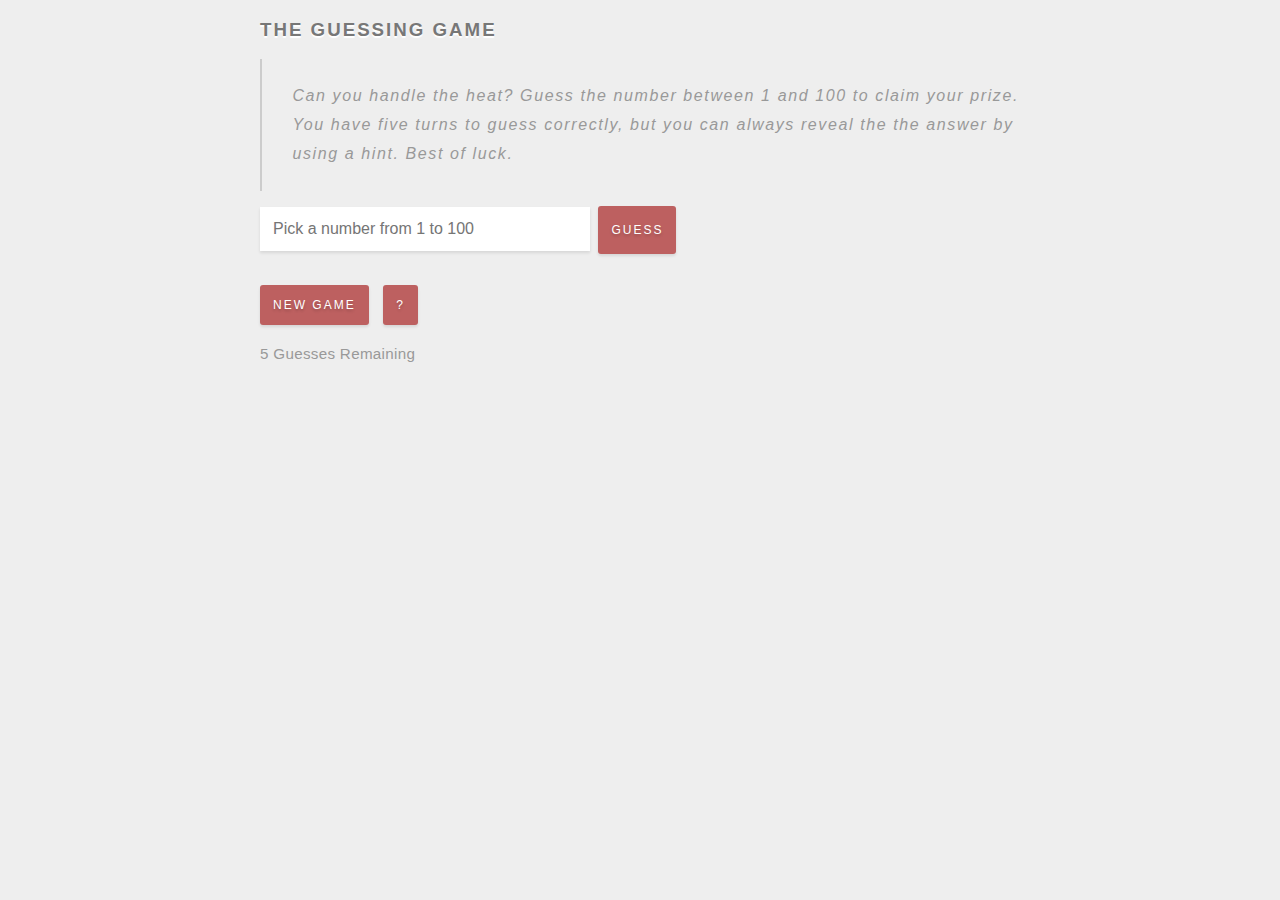
<file: index.html>
<!DOCTYPE html>
<html lang="en">
<head>
	<meta charset="utf-8">
	<meta http-equiv="X-UA-Compatible" content="IE=edge">
	<meta name="viewport" content="width=device-width, initial-scale=1">
	<title>Oddur Sigurdsson | Guessing Game</title>
	<link rel="stylesheet" type="text/css" href="css/normalize.css">
	<link rel="stylesheet" type="text/css" href="css/main.css">
	<link rel="stylesheet" type="text/css" href="css/extras.css">
</head>
<body>
	<div id="wrapper">
		<h3>The guessing game</h3>
		<p class="emphasis">Can you handle the heat? Guess the number between 1 and 100 to claim your prize. You have five turns to guess correctly, but you can always reveal the the answer by using a hint. Best of luck.</p>
		<input type="text" id="input-box" placeholder="Pick a number from 1 to 100" class='form-control input' onkeydown="if (event.keyCode === 13) numberVal()"/>
		<button type='button' id='submit-button' onclick='numberVal()' class="button">Guess</button>
		<p id='status'></p>
		<button type='button' id='new-game' onclick='newGame()' class="button">New Game</button>
		<button type='button' id='hint-button' onclick='hint()' class= "button">?</button>
		<p id='guess-count'> 5 Guesses Remaining </p>
		<img src="img/winner.png" alt="you're a champ" id="winner">
	</div>
	<script type="text/javascript" src="js/guess.js"></script>
</body>
</html>
</file>
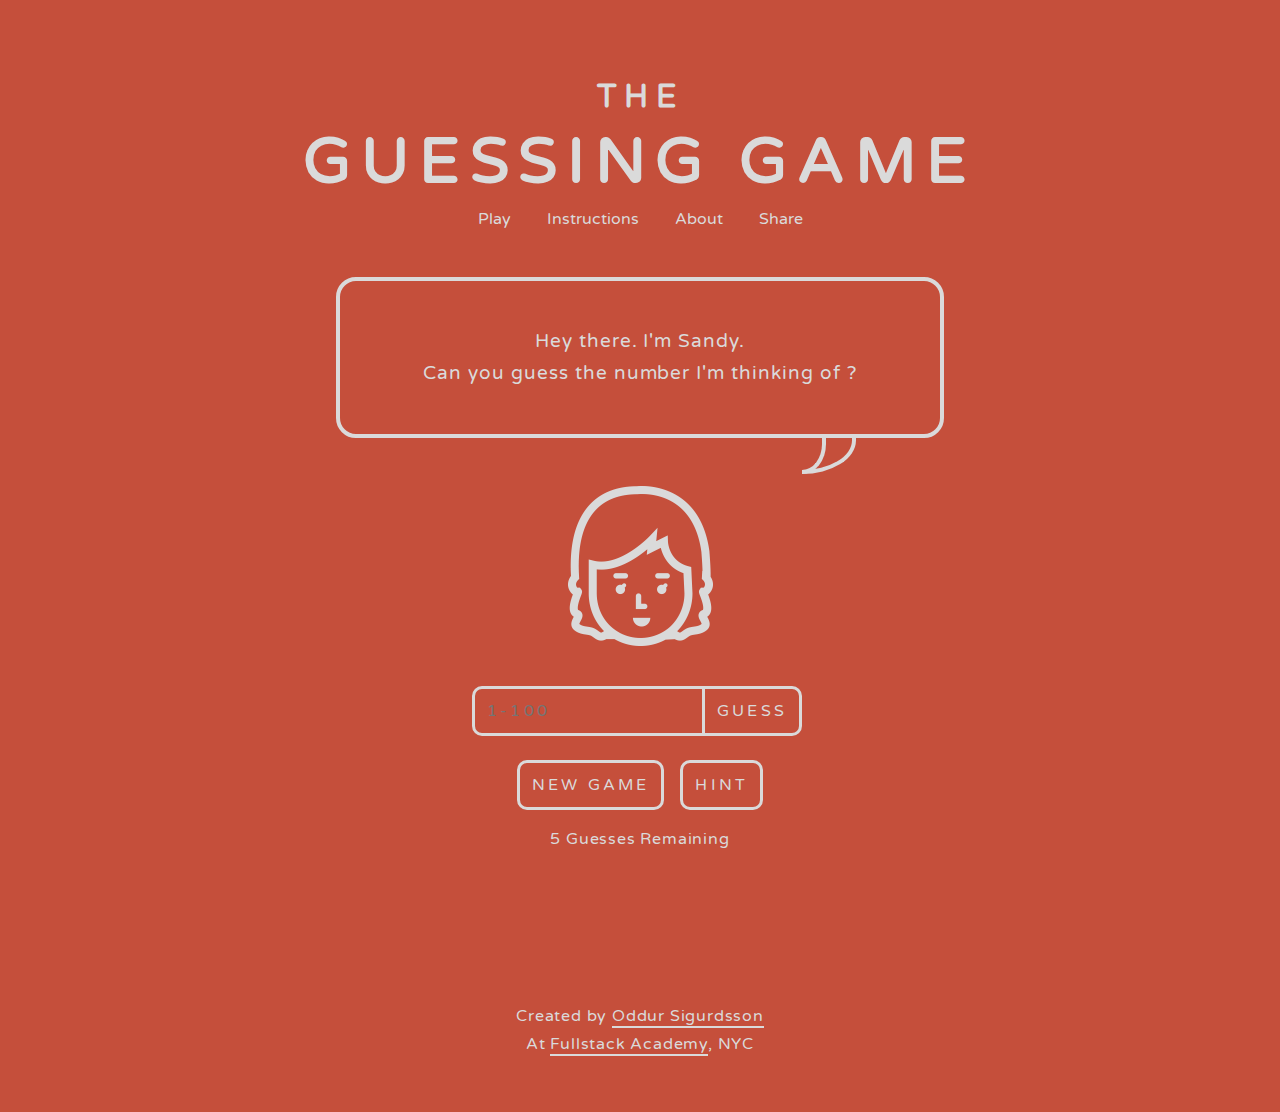
<file: working.html>
<!DOCTYPE html>
<html lang="en">
<head>
	<meta charset="utf-8">
	<meta http-equiv="X-UA-Compatible" content="IE=edge">
	<meta name="viewport" content="width=device-width, initial-scale=1">
	<title>Oddur Sigurdsson | Guessing Game</title>
	<link rel="stylesheet" type="text/css" href="css/normalize.css">
	<link rel="stylesheet" type="text/css" href="css/working.css">
	<link rel="stylesheet" type="text/css" href="css/responsive.css">
	<link href='http://fonts.googleapis.com/css?family=Varela+Round' rel='stylesheet' type='text/css'>
</head>
<body>
	<div id="wrapper">
		<header>
			<h2>The</h2>
			<h1>Guessing Game</h1>
		</header>
		<nav>
			<ul>
				<li id="nav-play" onclick="showPlay()">Play</li>
				<li id="nav-play" onclick="showInstructions()">Instructions</li>
				<li id="nav-about" onclick="showAbout()">About</li>
				<li id="nav-share" onclick="showShare()">Share</li>
			</ul>
		</nav>

		

		<blockquote class="rectangle-speech-border">

			<p class="instructions">Can you handle the heat? Guess the number between 1 and 100 to claim your prize. You have five turns to guess correctly, but you can always reveal the the answer by using a hint. Good luck!</p>

			<p id='status'>Hey there. I'm Sandy.<br>
			Can you guess the number I'm thinking of ?</p>

		</blockquote>

		<img id="sandy" src="img/sandy.png" alt="Sandy Piper, the riddle queen">
		
		<div class="primary-controls">
			<input type="text" id="input-box" placeholder="1-100" class='form-control input' onkeydown="if (event.keyCode === 13) numberVal()"/>

			<button type='button' id='submit-button' onclick='numberVal()' class="button">Guess</button>
		</div>
		
		<div class="secondary-controls">
			<button type='button' id='new-game' onclick='newGame()' class="button">New Game</button>

			<button type='button' id='hint-button' onclick='hint()' class= "button">Hint</button>
		</div>
		<p id='guess-count'> 5 Guesses Remaining </p>

		<footer>

			<p>Created by <a href="http://oddurs.github.com" alt="Oddur Sigurdsson's homepage" >Oddur Sigurdsson</a><br>
			At <a href="http://fullstackacademy.com" alt="Fullstack Academy of Code">Fullstack Academy</a>, NYC</p>

		</footer>

		<img src="img/winner.png" alt="you're a champ" id="winner">

	</div>
	<script type="text/javascript" src="js/guess.js"></script>
</body>
</html>
</file>
<file: css/main.css>
/**
 * Description: oddurs.github.com | primary.css.
 * Version: 1.1.0
 * Last update: 2014/05/29
 * Author: Oddur Sigurdsson <oddurs@gmail.com>
 *
 * Summary:
 *
 *	0. GLOBAL ADJUSTMENTS
 *		- 0.1. FOUNDATIONAL VALUES
 *		- 0.2. SECTIONS AND COLUMNS
 *	1. TEXT & GENERAL FORMATTING
 *		- 1.1. PARAGRAPH TEXT
 *		- 1.2. HEADER TEXT
 *		- 1.2. LINKS
 *	2. TEXT & ELEMENTS
 *		- 2.1. IMAGES
 *		- 2.2. BUTTONS 
 *	3. HEADER & NAVIGATION
 *		- 3.1. HEADERS
 *		- 2.2. NAVIGATION 
 *	4. GALLERY
 *		- 3.1. GALLERY CONTAINERS
 *		- 2.2. GALLERY TEXT
 *	5. CONTACT
 *		- 5.1. CONTACT LIST
 *	6. FOOTER & SOCIAL
 *		- 6.1. FOOTER
 *		- 6.2. SOCIAL LINKS
 */


/* ==========================================================================
   0. GLOBAL ADJUSTMENTS
   ========================================================================== */


/* 0.1 FOUNDATIONAL VALUES
   ========================================================================== */

body {
	background-color: #eee; 
	font-family: 'Open Sans', sans-serif;
	color: #999;
}


/* 0.2 SECTIONS AND COLUMNS
   ========================================================================== */

section {
	margin: 0 0 45px 0;
}

.box {
	clear: both;
	padding: 0 2.5%;
	margin: 0 0 2.5% 0;
}

#wrapper {
	max-width: 760px;
	margin: 0 auto;
	padding: 0 5%;
}

#logo {
	text-align: center;
	margin: 15px 0;
}

#intouch {
	clear: both;
	padding: 25px 0;
}

#about {
	display: inline;
}

#intro {
	padding: 1px 0;
}

#gallery {
	padding: 25px 0;
}


/* ==========================================================================
   1. TEXT & GENERAL FORMATING
   ========================================================================== */


/* 1.1. PARAGRAPH TEXT
   ========================================================================== */

p {
	font-size: 0.95em;
	line-height: 1.8em;
	font-weight: normal;
	letter-spacing: 0.02em;
}

.emphasis {
	font-family: 'Open Sans', sans-serif;
	font-style: italic;
	font-size: 1em;
	font-weight: normal;
	border-left: 2px solid; 
	border-color: #ccc;
	padding: 3% 0% 3% 4%;
	letter-spacing: 0.1em;
}

.emphasis span.author {
	font-family: 'Montserrat', sans-serif;
	color: #ccc;
	text-transform: uppercase;
	letter-spacing: 2px;
	font-weight: normal;
	font-style: normal;
	padding-left: 2%; 
	font-size: 0.67em;
}

.emphasis span.author:hover {
	color: #BD6060;
}


/* 1.2. HEADER TEXT
   ========================================================================== */

h1, h2, h3, h4, h5, h6 {
	color: #777;
	font-family: 'Montserrat', sans-serif;
	letter-spacing: 2px;
	padding-bottom: 0; 
	text-transform: uppercase;
	text-shadow: 0px 2px 1px rgba(255, 255, 255, 1);
}

h1 {
	font-size: 1.37em;
	margin: 15px 0;
	font-weight: bold;
	line-height: 0.8em;
}

h2 {
	font-size: 0.75em;
	margin: -3px 0 0;
	font-weight: normal;
}


/* 1.3. LINKS
   ========================================================================== */

a {
	text-decoration: none;
	color: #BD6060;
}

p a:hover {
	border-bottom: 1px solid;
	border-color: #BD6060;
	padding-bottom: 2px; 
}


/* ==========================================================================
   2. ELEMENTS
   ========================================================================== */


/* 2.1. IMAGES
   ========================================================================== */

img {
	max-width: 100%;
}

.profile-photo {
	display: block;
	max-width: 150px;
	margin: 0 auto 30px;
	border-radius: 15px;
	box-shadow: 0px 2px 3px rgba(0, 0, 0, 0.1);
}

.profile-photo:hover {
	box-shadow: 0px 4px 5px rgba(0, 0, 0, 0.1);
}


/* 2.2. BUTTONS
   ========================================================================== */

.button {
	font-family: 'Montserrat', sans-serif;
	font-weight: normal;
	text-transform: uppercase;
	letter-spacing: 2px;
	font-size: 0.75em;
	padding: 13px;
	margin-top: 15px;
	background-color: #BD6060;
	color: #fff;
	border-radius: 3px;
	display: inline-block;
	text-shadow: 0px 2px 3px rgba(0, 0, 0, 0.2);
	box-shadow: 0px 2px 3px rgba(0, 0, 0, 0.1);
	border: 0px;
}

.button:hover {
	background-color: #CE6262;
	box-shadow: 0px 4px 5px rgba(0, 0, 0, 0.1);
}


/* ==========================================================================
   3. HEADER & NAVIGATION
   ========================================================================== */


/* 3.1 HEADER
   ========================================================================== */

header {
	background: #3E697E;
	margin: 0 0 50px 0;
	padding: 30px 0 0 0;
	width: 100%;
	clear: both;
	}

header h1, h2 {
	color: #eee;
	/*text-shadow: 0px 3px 3px rgba(0, 0, 0, 0.2);*/
	text-shadow: none;
	letter-spacing: 0.2em;
}

header h2 {
	padding-bottom: 15px;
}


/* 3.2 NAVIGATION
   ========================================================================== */


nav {
	text-align: center;
	padding: 14px 10px 18px 10px;
	margin: 20px 0 25px 0;
	font-family: 'Open Sans', sans-serif;
	font-weight: normal;
	box-shadow: 0px 1px 3px rgba(0, 0, 0, 0.1);
	background: rgba(255, 255, 255, 0.29);
}

nav ul {
	margin: 0;
	padding: 0;
	list-style: none;
}

nav li {
	display: inline-block;
	font-size: 0.75em;
	letter-spacing: 1px;
}

nav a, nav a:visited {
	color: #eee;
	margin: 10px 10px;
}

nav a.selected, nav a:hover {
	color: #eee;
	border-bottom: 1px solid;
	padding-bottom: 4px;
}


/* ==========================================================================
   4. GALLERY
   ========================================================================== */


/* 4.1. GALLERY CONTAINERS
   ========================================================================== */


#gallery {
	margin: 25px -2.5%;
	padding: 0;
	list-style: none;
}

#gallery li {
	float: left;
	width: 45%;
	margin: 2.5%;
	background-color: #f5f5f5;
	color: #bdc3c7;
	box-shadow: 0px 2px 3px rgba(0, 0, 0, 0.1);
	min-height: 377.672px;
}

#gallery li:hover {
	box-shadow: 0px 4px 5px rgba(0, 0, 0, 0.1);
}


/* 4.2 GALLERY TEXT
   ========================================================================== */


#gallery li a p {
	margin: 0;
	padding: 3% 8% 8% 8%;
	font-size: 0.84em;
	line-height: 1.5em;
	color: #999;
}

#gallery .portfolio-title {
	text-shadow: none;
	color: #777;
	margin: 0;
	padding: 5% 8% 2% 8%;
	line-height: 1.8em;
	font-weight: bold;
}

#gallery .portfolio-title:hover {
	color: #BD6060;
}


/* ==========================================================================
   5. CONTACT PAGE
   ========================================================================== */


/* 5.1. CONTACT LIST
   ========================================================================== */


.contact-info {
	list-style: none;
	padding: 0;
	margin: 0;
}

.contact-info a {
	display: block;
	min-height: 20px;
	background-repeat: no-repeat;
	background-size: 20px;
	padding: 0 0 0 30px;
	margin-bottom: 10px;
	font-size: 0.95em;
}

.contact-info li.phone a {
	background-image: url('../img/phone.png');
}

.contact-info li.mail a {
	background-image: url('../img/mail.png');
}

.contact-info li.twitter a {
	background-image: url('../img/twitter.png');
}


/* ==========================================================================
   6. FOOTER & SOCIAL MEDIA
   ========================================================================== */


/* 6.1. FOOTER
   ========================================================================== */

footer {
	font-size: 0.75em;
	text-align: center;
	clear: both;
	padding-top: 50px;
	color: #ccc;
}


/* 6.2. SOCIAL MEDIA
   ========================================================================== */

.social-icon {
	width: 20px;
	height: 20px;
	margin: 0 5px;
}




/*
                                                          __
     ,                                                  ," e`--o
    ((                                                 (  ; __,'
     \\~----------------------------------------------' \_)/
     (                                                    /
     /) ,_____________________________________________,  )
    (( (                                             (( (
     ``-'                                             ``-'
*/
</file>
<file: css/extras.css>
input {
	border: 0px;
	box-shadow: 0px 2px 3px rgba(0, 0, 0, 0.1);
	padding: 13px;
	margin: 0px;
	width: 40%;
}

input:focus {
	outline: none;
	box-shadow: 0px 4px 5px rgba(0, 0, 0, 0.1);
}

input:disabled {
	background: #ddd;
	color: #ccc;
}

button {
	outline: none;
	margin: 15px 10px 0 0;
}

button:disabled {
	background: #A35656;
}

button:disabled:hover {
	background: #A35656;
}

#submit-button {

	margin: -1px 0px 0px 4px;
	border-radius: 3px;
	height: 48px;
}

#winner {
	width: 20%;
	float: right;
	position: relative;
	margin-top: -210px;
	margin-right: 90px;
	display: none;
}
</file>
<file: css/working.css>
body {
	font-family: 'Varela Round', sans-serif;
	background: #c54f3b;
	text-align: center;
	color: #dadada;
}

#wrapper {
	max-width: 800px;
	margin: 0 auto;
	padding: 3% 5%;
}

.primary-controls {
	padding-bottom: 3%;
}

footer {
	margin-top: 150px;
}

/* Navigation */

nav ul {
	list-style-type: none;
	padding: 0;	
}

nav li {
	display: inline-block;
	margin: 0 1em;
	cursor: pointer;
}

/* Text */

h1, h2, h3, h4, h5, h6 {
	color: #dadada;

	text-transform: uppercase;
	letter-spacing: 0.15em;
}

h1 {
	font-size: 4em;
	line-height: 0.1em;
}

h2 {
	font-size: 2em;
	letter-spacing: 0.25em;

	margin: 5% 0 0 0;
}

p {
	line-height: 1.7em;
	letter-spacing: 0.05em;
}

.instructions {
	padding: 2% 10% 0 10%;
	margin: 0;
	display: none;
}

#status {
	font-size: 1.2em;
}

/* Links */

a {
	color: #dadada;
	text-decoration: none;
	border-bottom: 2px solid;
	border-spacing: 2px;
}



/*images*/

img {
	max-width: 100%
}

#sandy {
	width: 160px;
	margin: 5% auto;
	display: block;
}

#winner {
	display: none;
}

/* Buttons */

button {
	outline: none;
	padding: 12px;
	border: 3px solid;
	border-color: #dadada;
	background: none;
	border-radius: 10px;

	text-transform: uppercase;
	letter-spacing: 0.2em;
	margin: 0 6px;
}

button:hover {
	background: rgba(255, 255, 255, 0.1);
}

#submit-button {
	border-radius: 0px 10px 10px 0px;
	margin-left: -7px;
}

/* Input */

input {
	outline: none;
	padding: 12px;
	margin: 0;
	border: 3px solid;
	border-color: #dadada;
	background: none;
	border-radius: 10px 0px 0px 10px;

	text-transform: uppercase;
	letter-spacing: 0.2em;
	color: #dadada;
}

input:focus {
	background: rgba(255, 255, 255, 0.1);
	color: #dadada;
}

/* Speech bubble */

.rectangle-speech-border {
  position:relative;
  padding:25px 10px;
  margin:3em 6em 3em;
  border:4px solid #dadada;
  text-align:center;
  color: #dadada;
  background: none;
  /* css3 */
  -webkit-border-radius:20px;
  -moz-border-radius:20px;
  border-radius:20px;
}

/* creates larger curve */
.rectangle-speech-border:before {
  content:"";
  position:absolute;
  z-index:10;
  bottom:-40px;
  left:77%;
  width:50px;
  height:34px;
  border-style:solid;
  border-width:0 4px 4px 0;
  border-color:#dadada;
  background:transparent;
  /* css3 */
  -webkit-border-bottom-right-radius:80px 50px;
  -moz-border-radius-bottomright:80px 50px;
  border-bottom-right-radius:80px 50px;
  /* reduce the damage in FF3.0 */
  display:block;
}

/* creates smaller curve */
.rectangle-speech-border:after {
  content:"";
  position:absolute;
  z-index:10;
  bottom:-40px;
  left:77%;
  width:20px;
  height:34px;
  border-style:solid;
  border-width:0 4px 4px 0;
  border-color:#dadada;
  background:transparent;
  /* css3 */
  -webkit-border-bottom-right-radius:40px 50px;
  -moz-border-radius-bottomright:40px 50px;
  border-bottom-right-radius:40px 50px;
  /* reduce the damage in FF3.0 */
  display:block;
}

/* creates a small circle to produce a rounded point where the two curves meet */
.rectangle-speech-border > :first-child:before {
  content:"";
  position:absolute;
  bottom:-40px;
  left:457px;
  width:4px;
  height:4px;
  background:#dadada;
  /* css3 */
  -webkit-border-radius:10px;
  -moz-border-radius:10px;
  border-radius:10px;
}


/* creates a white rectangle to cover part of the oval border*/
.rectangle-speech-border:first-child:after {
  content:"";
  position:absolute;
  bottom:-10px;
  left:76px;
  width:24px;
  height:15px;
  background-color: #fff;
}
</file>
<file: css/responsive.css>
/* Responsiveness */

@media screen and (max-width: 760px) {

	h1 {
		font-size: 2.5em;
	}

	h2 {
		font-size: 1.6em;
	}

	nav {
		margin-top: 5%;
	}

	#status {
		font-size: 1.0em;
	}



}

@media screen and (max-width: 485px) {

	h1 {
		font-size: 2.0em;
	}

	h2 {
		font-size: 1.2em;
	}

	.rectangle-speech-border {
		margin: 3em 2em 3em;
	}

	button {
		font-size: 0.8em;
	}

	input {
		font-size: 0.8em;
	}

	#sandy {
		margin-bottom: 8%;
	}

	p {
		font-size: 0.8em;
	}

	footer {
		margin-top: 10%;
	}

}
</file>
